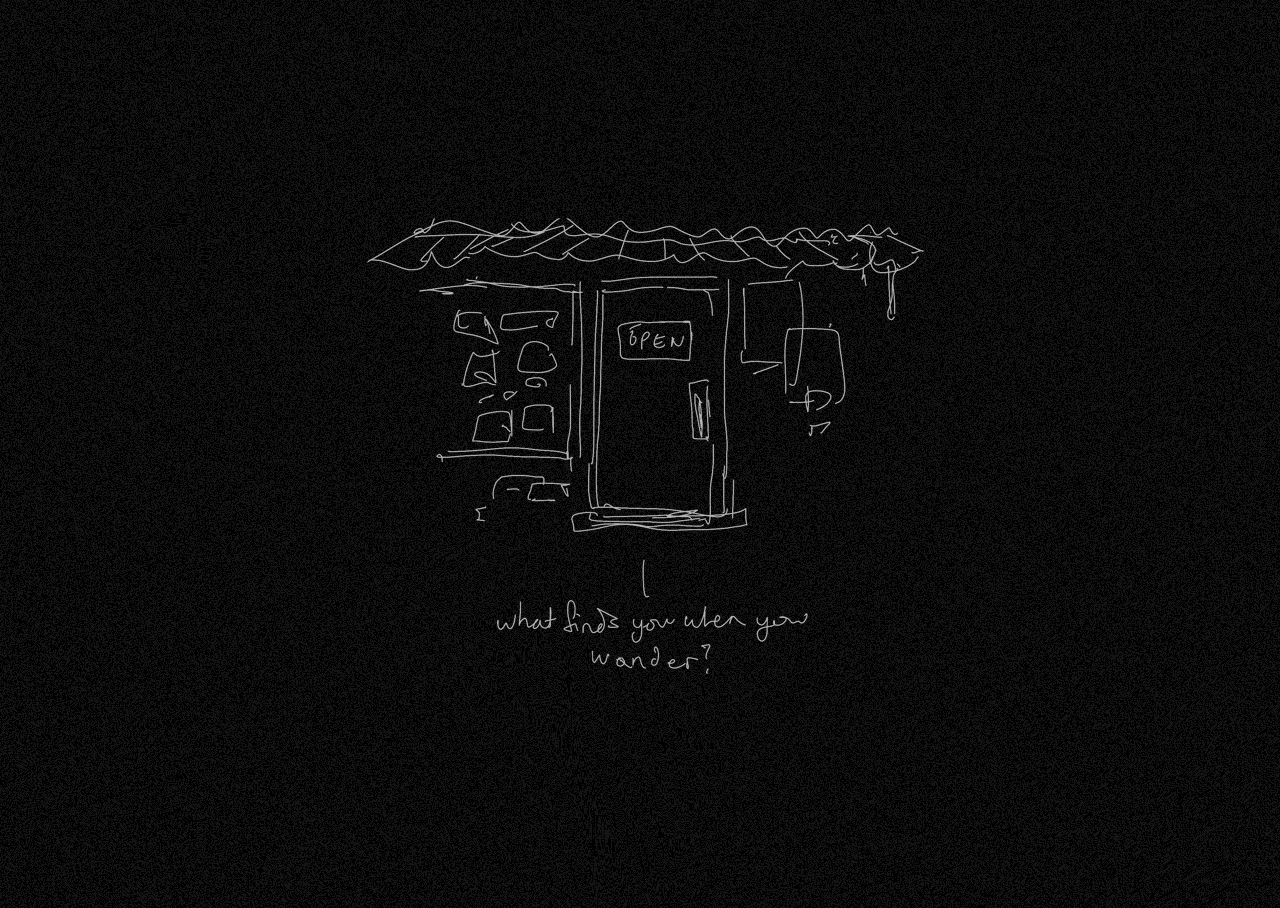
<file: index.html>
<!DOCTYPE html>
<html>
  <head>
    <meta charset="UTF-8">
    <meta name="viewport" content="width=device-width, initial-scale=1.0">
    <title><--- ? ---></title>
    <!-- The style.css file allows you to change the look of your web pages.
         If you include the next line in all your web pages, they will all share the same look.
         This makes it easier to make new pages for your site. -->
    <style>
      body{
        background-color: #000000;
        text-align: center;
        overflow: hidden;
        position: absolute;
        width: 100%;
        height: 100%;
        display: flex;
        justify-content: center; 
        align-items: center;
        flex-direction:column;
        
        background: 
        repeating-radial-gradient(#fff 0 0.0001%,#EBEBEB 0 0.0002%) 50% 0/2500px 2500px,
        repeating-conic-gradient(#fff 0 0.0001%,#EBEBEB 0 0.0002%) 60% 60%/2500px 2500px;
        background-blend-mode: difference;
        animation: b .2s infinite alternate;
        }
        @keyframes b{
          100% {background-position: 50% 0, 60% 50%}
          }
      h1{
        font-family: 'Courier New', monospace;
        font-size: 15px;
      }
      img{
        opacity: 0.7;
      }
    </style>
  </head>
  
  
  <body style="cursor:crosshair">
    <a href="/horme"><img src="/landing.png" title="bing bong bing bong 'I have found you. Will you let me in?'" style="cursor:n-resize"></a>
    <h1>
    </h1>
  </body>
</html>
</file>
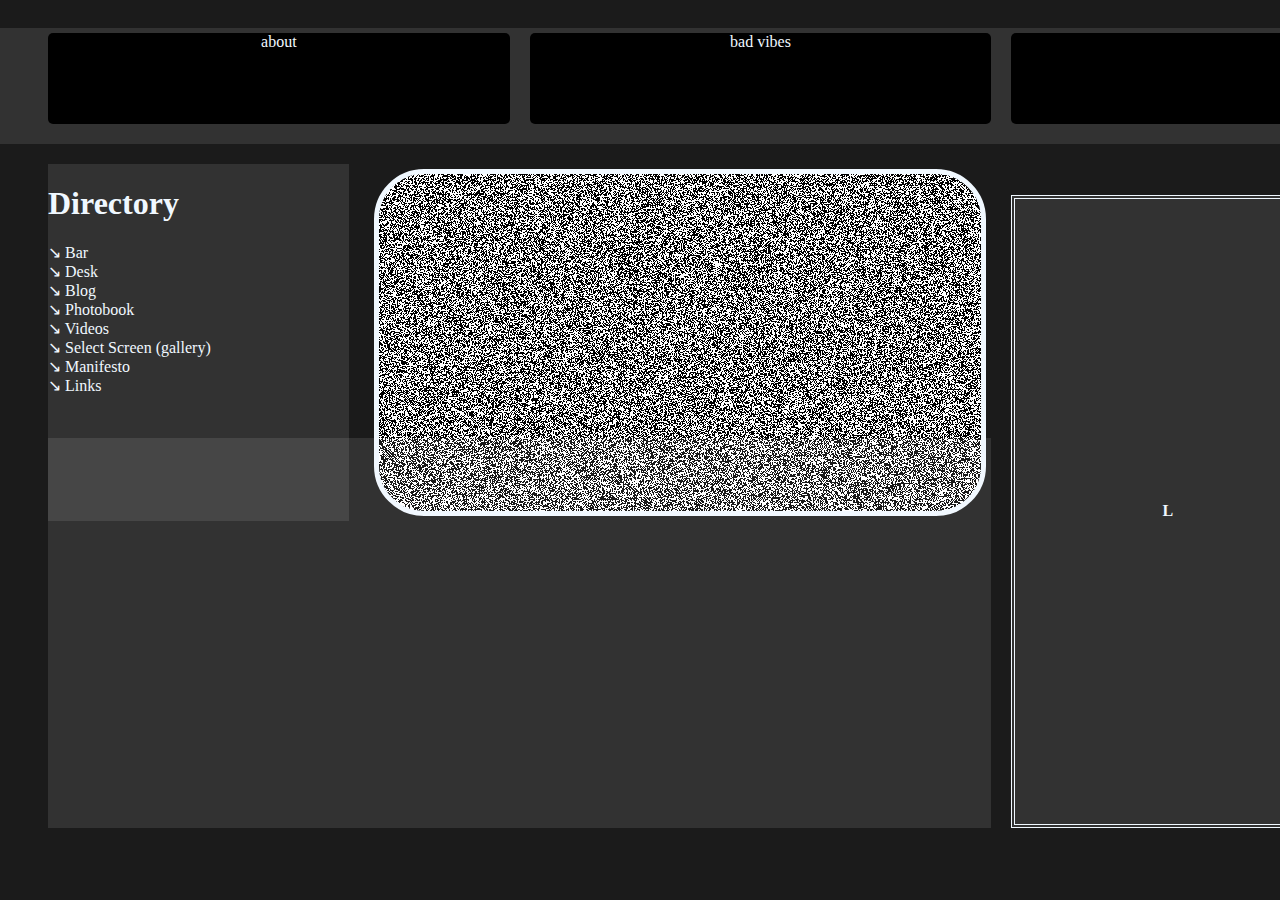
<file: home.html>
<html>
  <head>
    <meta charset="UTF-8">
    <meta name="viewport" content="width=device-width, initial-scale=1.0">
    <title>༼ つ ◕_◕ ༽つ</title>
    <link href="/style.css" rel="stylesheet" type="text/css" media="all">
  </head>

  <body id="b2">
    <div class="train">
      <div class="top debug"></div>
      <div class="nav1 banner">about</div>
      <div class="nav2 banner">bad vibes</div>
      <div class="nav3 banner"></div>
      <div class="nav4 banner"></div>
      <div class="nav5 banner"></div>
      <div class="nav6 banner">visitor counter</div>
<!-------------------------------------------------------------------------------------------------------------------->
      <div class="map debug" id="b1">
        <h1>Directory</h1>
        ↘ Bar<br>
        ↘ Desk<br>
        ↘ Blog<br>
        ↘ Photobook<br>
        ↘ Videos<br>
        ↘ Select Screen (gallery)<br>
        ↘ Manifesto <br>
        ↘ Links
      </div>
<!-------------------------------------------------------------------------------------------------------------------->
      <div class="abovedoor">
        <marquee>(ノಠ益ಠ)ノ彡┻━┻ (ノಠ益ಠ)ノ彡┻━┻ (ノಠ益ಠ)ノ彡┻━┻ (ノಠ益ಠ)ノ彡┻━┻ (ノಠ益ಠ)ノ彡┻━┻ (ノಠ益ಠ)ノ彡┻━┻ (ノಠ益ಠ)ノ彡┻━┻ (ノಠ益ಠ)ノ彡┻━┻ (ノಠ益ಠ)ノ彡┻━┻ (ノಠ益ಠ)ノ彡┻━┻ (ノಠ益ಠ)ノ彡┻━┻ (ノಠ益ಠ)ノ彡┻━┻ </marquee>
      </div>
<!-------------------------------------------------------------------------------------------------------------------->
      <div class="doors debug">
        <table><tr>
          <th>L</th>
          <th>R</th>
          </tr></table>
      </div>
<!-------------------------------------------------------------------------------------------------------------------->
      <div class="window1 window"></div>
      <div class="window2 window"></div>
      <div class="window3 window"></div>
<!-------------------------------------------------------------------------------------------------------------------->
<!-------------------------------------------------------------------------------------------------------------------->
      <div class="seats1 debug"></div>
<!-------------------------------------------------------------------------------------------------------------------->
      <div class="seats2 debug"></div>
<!-------------------------------------------------------------------------------------------------------------------->
      <div class="blog">. . .</div>
  </div>
</body>
</html>
</file>
<file: style.css>
/* note to self: grid.layoutit.com */
.train {
    display: grid;
    grid-template-columns: 1fr 1fr 1fr 1fr 1fr 1fr 1fr 1fr 1fr 1fr 1fr 1fr 1fr 1fr 1fr 1fr 1fr 1fr;
    grid-template-rows: 1.4fr 0.6fr 1fr 1fr 1fr 1fr 1fr 1fr;
    gap: 20px 20px;
    grid-auto-flow: column dense;
    width: 2870px;
    height: 800px;
    padding-top:20px;
    padding-left:40px;
    padding-right:40px;
}

.top { grid-area: 1 / 1 / 2 / 19;
margin-left:-150px;
margin-right:-150px;
}

.nav1 { grid-area: 1 / 1 / 2 / 4;}

.nav2 { grid-area: 1 / 4 / 2 / 7;}

.nav3 { grid-area: 1 / 7 / 2 / 10;}

.nav4 { grid-area: 1 / 10 / 2 / 13;}

.nav5 { grid-area: 1 / 13 / 2 / 16;}

.nav6 { grid-area: 1 / 16 / 2 / 19;}

.map { grid-area: 2 / 1 / 6 / 3;}

.window1 { grid-area: 2 / 3 / 6 / 7;}

.doors { grid-area: 2 / 7 / 9 / 11;
margin-top:5%;}

.window2 { grid-area: 2 / 11 / 6 / 15;}

.window3 { grid-area: 2 / 15 / 6 / 19;}

.seats1 { grid-area: 5 / 1 / 9 / 7;}

.seats2 { grid-area: 5 / 11 / 9 / 19;}

.blog { grid-area: 3 / 11 / 9 / 14;
  border-radius:50px;
  border:5px;
  background-color:slategrey;
  margin:20px;}

.abovedoor { grid-area: 2 / 7 / 3 / 11;}

/* ---------------- Container Stuff ---------------- */
.debug{
    background-color: rgba(255, 255, 255, 0.1);
}

.window{
    border-radius:50px;
    border:5px;
    border-style:solid;
    border-color:aliceblue;
    margin:5px;
    background:
    repeating-radial-gradient(#000 0 0.0001%,#fff 0 0.0002%) 50% 0/2500px 2500px,
    repeating-conic-gradient(#000 0 0.0001%,#fff 0 0.0002%) 60% 60%/2500px 2500px;
    background-blend-mode: difference;
    animation: b .2s infinite alternate;
        }
        @keyframes b{
          100% {background-position: 50% 0, 60% 50%}
}

.banner{
    border-radius:5px;
    background: black;
    margin-bottom:20px;
    margin-top:5px;
}

/* ---------------- Animation ---------------- */

@keyframes slideInFromRight {
  0% {
    transform: translateX(100%);
  }
  100% {
    transform: translateX(0);
  }
}

/* ---------------- Main ---------------- */
body {
    background-color: #1b1b1b;
    color:aliceblue;
    animation: 1.5s ease-out 0s 1 slideInFromRight;
}

body::-webkit-scrollbar {
  display: none;
  }

#b1 {
  text-align:left;
  }

#b2 {
      text-align:center;
}

table {
    border: 1px solid;
    width: 100%;
    height: 100%;
}
th {
    border: 1px solid;
    width: 50%;
}
</file>
